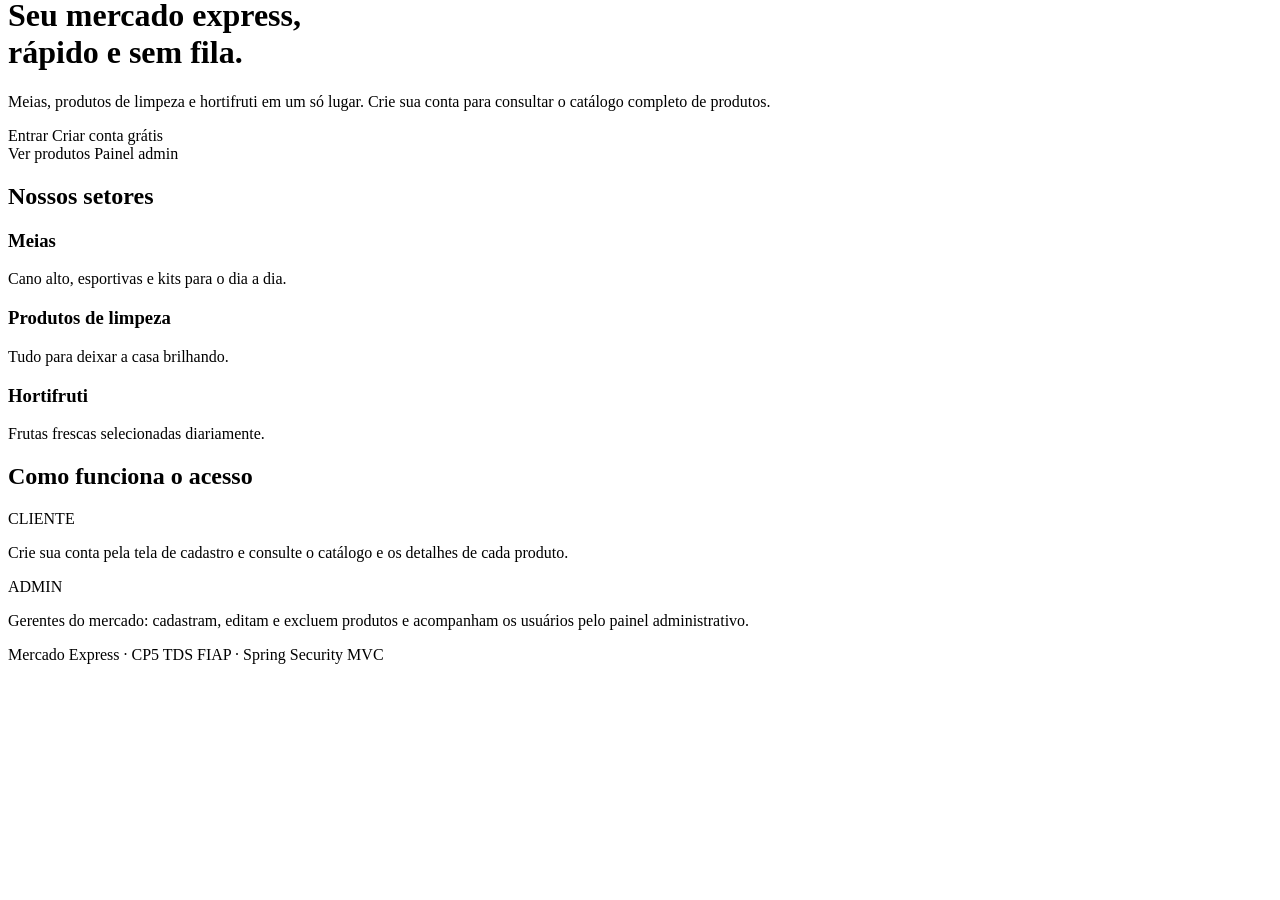
<file: src/main/resources/templates/index.html>
<!DOCTYPE html>
<html lang="pt-BR" xmlns:th="http://www.thymeleaf.org" xmlns:sec="http://www.thymeleaf.org/extras/spring-security">
<head th:replace="~{fragments/layout :: head('Início')}"></head>
<body>

<div th:replace="~{fragments/layout :: nav}"></div>

<header class="hero" style="margin-top: -1.5rem;">
    <div class="container">
        <div class="row align-items-center">
            <div class="col-lg-7">
                <h1 class="display-5 fw-bold">Seu mercado <span>express</span>,<br>rápido e sem fila.</h1>
                <p class="lead mt-3 mb-4">
                    Meias, produtos de limpeza e hortifruti em um só lugar.
                    Crie sua conta para consultar o catálogo completo de produtos.
                </p>
                <div sec:authorize="isAnonymous()" class="d-flex gap-2 flex-wrap">
                    <a th:href="@{/login}" class="btn btn-light btn-lg px-4"><i class="bi bi-box-arrow-in-right me-2"></i>Entrar</a>
                    <a th:href="@{/cadastro}" class="btn btn-mx-laranja btn-lg px-4"><i class="bi bi-person-plus me-2"></i>Criar conta grátis</a>
                </div>
                <div sec:authorize="isAuthenticated()" class="d-flex gap-2 flex-wrap">
                    <a th:href="@{/mercado}" class="btn btn-light btn-lg px-4"><i class="bi bi-grid-3x3-gap me-2"></i>Ver produtos</a>
                    <a sec:authorize="hasRole('ADMIN')" th:href="@{/admin}" class="btn btn-mx-laranja btn-lg px-4"><i class="bi bi-speedometer2 me-2"></i>Painel admin</a>
                </div>
            </div>
            <div class="col-lg-5 text-center d-none d-lg-block hero-icone"><i class="bi bi-cart4"></i></div>
        </div>
    </div>
</header>

<main class="container py-5">
    <h2 class="h4 text-center mb-4">Nossos setores</h2>
    <div class="row g-4">
        <div class="col-md-4">
            <div class="card setor-card shadow-sm h-100 text-center p-4">
                <div class="setor-icone"><i class="fa-solid fa-socks"></i></div>
                <h3 class="h5 mt-2">Meias</h3>
                <p class="text-muted mb-0">Cano alto, esportivas e kits para o dia a dia.</p>
            </div>
        </div>
        <div class="col-md-4">
            <div class="card setor-card shadow-sm h-100 text-center p-4">
                <div class="setor-icone"><i class="fa-solid fa-spray-can-sparkles"></i></div>
                <h3 class="h5 mt-2">Produtos de limpeza</h3>
                <p class="text-muted mb-0">Tudo para deixar a casa brilhando.</p>
            </div>
        </div>
        <div class="col-md-4">
            <div class="card setor-card shadow-sm h-100 text-center p-4">
                <div class="setor-icone"><i class="fa-solid fa-apple-whole"></i></div>
                <h3 class="h5 mt-2">Hortifruti</h3>
                <p class="text-muted mb-0">Frutas frescas selecionadas diariamente.</p>
            </div>
        </div>
    </div>

    <div class="card shadow-sm mt-5 p-4">
        <h2 class="h5"><i class="bi bi-shield-check text-success me-2"></i>Como funciona o acesso</h2>
        <div class="row mt-2">
            <div class="col-md-6">
                <span class="badge badge-role-cliente mb-2"><i class="bi bi-person me-1"></i>CLIENTE</span>
                <p class="mb-0 text-muted">Crie sua conta pela tela de cadastro e consulte o catálogo
                    e os detalhes de cada produto.</p>
            </div>
            <div class="col-md-6">
                <span class="badge badge-role-admin mb-2"><i class="bi bi-person-gear me-1"></i>ADMIN</span>
                <p class="mb-0 text-muted">Gerentes do mercado: cadastram, editam e excluem produtos
                    e acompanham os usuários pelo painel administrativo.</p>
            </div>
        </div>
    </div>
</main>

<footer class="text-center text-muted small pb-4">
    Mercado Express &middot; CP5 TDS FIAP &middot; Spring Security MVC
</footer>

<th:block th:replace="~{fragments/layout :: scripts}"></th:block>
</body>
</html>
</file>
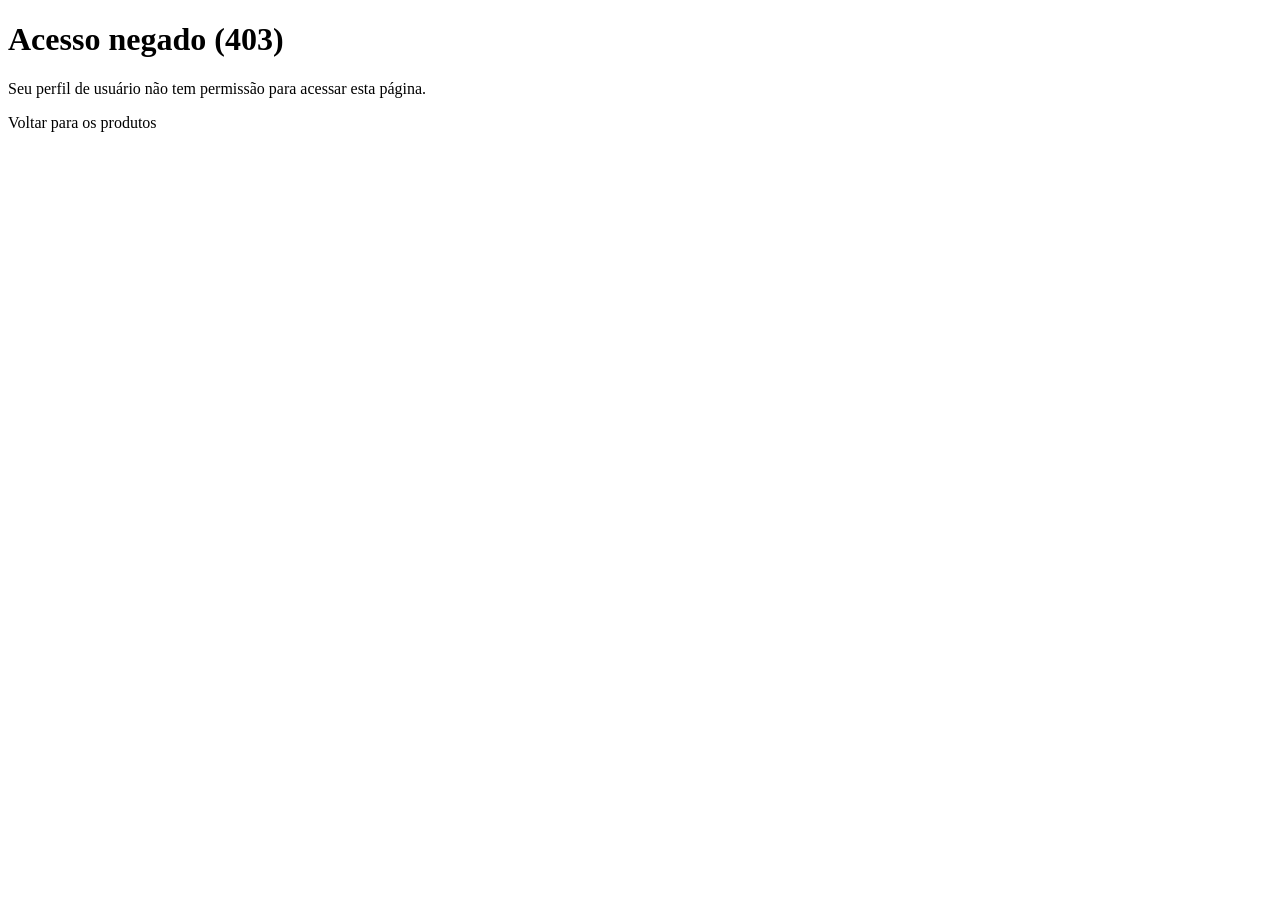
<file: src/main/resources/templates/acesso-negado.html>
<!DOCTYPE html>
<html lang="pt-BR" xmlns:th="http://www.thymeleaf.org">
<head th:replace="~{fragments/layout :: head('Acesso negado')}"></head>
<body>

<div th:replace="~{fragments/layout :: nav}"></div>

<div class="container text-center py-5">
    <div class="erro-icone"><i class="bi bi-shield-lock"></i></div>
    <h1 class="h3 fw-bold mt-3">Acesso negado (403)</h1>
    <p class="text-muted">Seu perfil de usuário não tem permissão para acessar esta página.</p>
    <a th:href="@{/mercado}" class="btn btn-mx mt-2"><i class="bi bi-arrow-left me-1"></i>Voltar para os produtos</a>
</div>

<th:block th:replace="~{fragments/layout :: scripts}"></th:block>
</body>
</html>
</file>
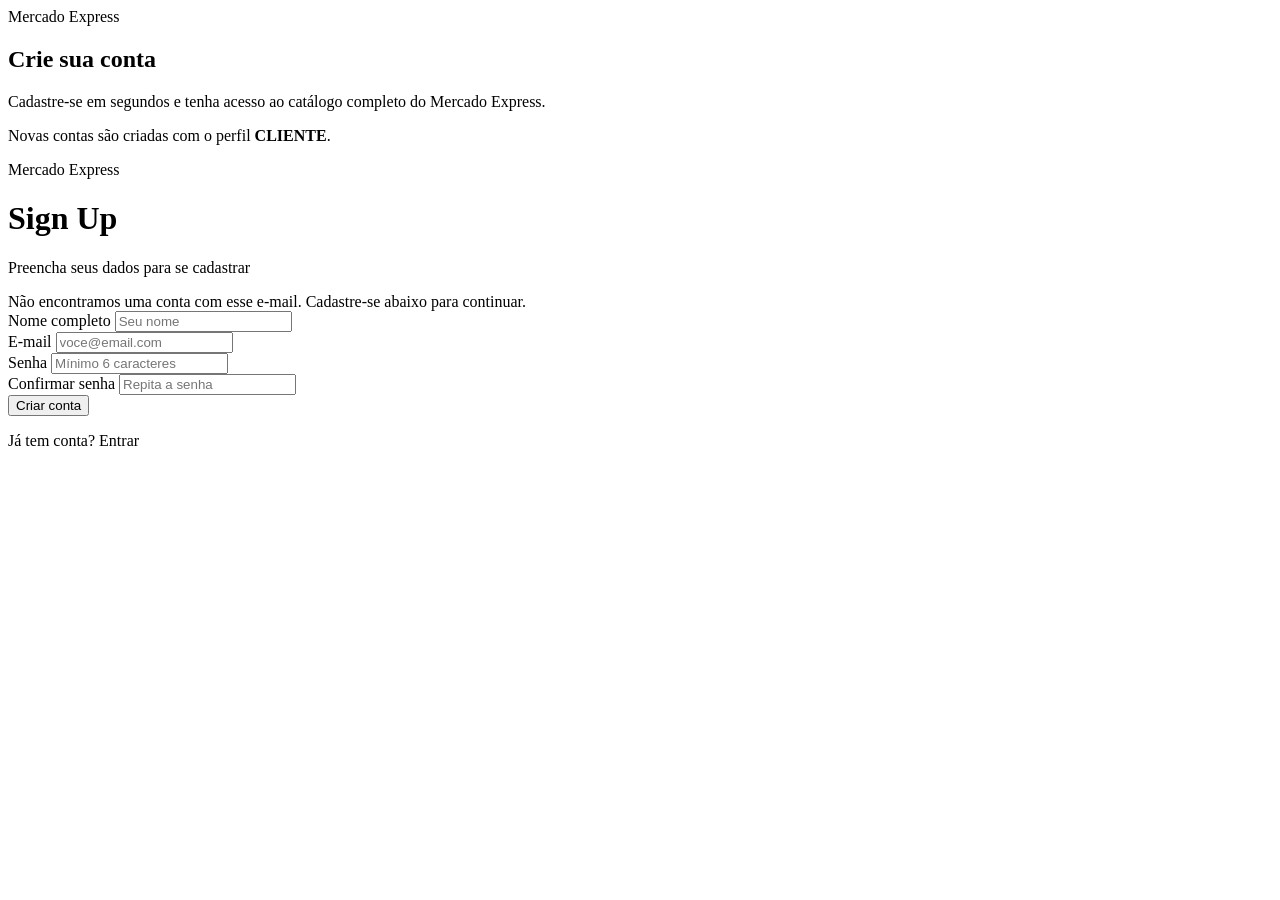
<file: src/main/resources/templates/cadastro.html>
<!DOCTYPE html>
<html lang="pt-BR" xmlns:th="http://www.thymeleaf.org">
<head th:replace="~{fragments/layout :: head('Criar conta')}"></head>
<body>

<div class="container-fluid">
    <div class="row auth-wrapper">

        <div class="col-lg-5 auth-lado d-none d-lg-flex flex-column justify-content-center p-5">
            <a th:href="@{/}" class="text-white text-decoration-none fs-4 fw-bold mb-5"><i class="bi bi-basket2-fill me-2"></i>Mercado Express</a>
            <h2 class="display-6 fw-bold">Crie sua <span>conta</span></h2>
            <p class="lead mt-3">Cadastre-se em segundos e tenha acesso ao catálogo completo do Mercado Express.</p>
            <p class="opacity-75 mt-3">Novas contas são criadas com o perfil <strong>CLIENTE</strong>.</p>
        </div>

        <div class="col-lg-7 d-flex align-items-center justify-content-center p-4">
            <div class="auth-form">
                <a th:href="@{/}" class="d-lg-none text-success text-decoration-none fw-bold fs-5"><i class="bi bi-basket2-fill me-1"></i>Mercado Express</a>
                <h1 class="h3 fw-bold mt-3 mb-1">Sign Up</h1>
                <p class="text-muted mb-4">Preencha seus dados para se cadastrar</p>

                <div class="alert alert-warning" th:if="${param.naoEncontrado}">
                    <i class="bi bi-person-exclamation me-1"></i>
                    Não encontramos uma conta com esse e-mail. Cadastre-se abaixo para continuar.
                </div>

                <form th:action="@{/cadastro}" th:object="${cadastroForm}" method="post" novalidate>
                    <div class="mb-3">
                        <label for="nome" class="form-label"><i class="bi bi-person me-1"></i>Nome completo</label>
                        <input type="text" id="nome" th:field="*{nome}" class="form-control"
                               th:classappend="${#fields.hasErrors('nome')} ? 'is-invalid'" placeholder="Seu nome">
                        <div class="invalid-feedback" th:errors="*{nome}"></div>
                    </div>
                    <div class="mb-3">
                        <label for="email" class="form-label"><i class="bi bi-envelope me-1"></i>E-mail</label>
                        <input type="email" id="email" th:field="*{email}" class="form-control"
                               th:classappend="${#fields.hasErrors('email')} ? 'is-invalid'" placeholder="voce@email.com">
                        <div class="invalid-feedback" th:errors="*{email}"></div>
                    </div>
                    <div class="mb-3">
                        <label for="senha" class="form-label"><i class="bi bi-lock me-1"></i>Senha</label>
                        <input type="password" id="senha" th:field="*{senha}" class="form-control"
                               th:classappend="${#fields.hasErrors('senha')} ? 'is-invalid'" placeholder="Mínimo 6 caracteres">
                        <div class="invalid-feedback" th:errors="*{senha}"></div>
                    </div>
                    <div class="mb-4">
                        <label for="confirmarSenha" class="form-label"><i class="bi bi-lock-fill me-1"></i>Confirmar senha</label>
                        <input type="password" id="confirmarSenha" th:field="*{confirmarSenha}" class="form-control"
                               th:classappend="${#fields.hasErrors('confirmarSenha')} ? 'is-invalid'" placeholder="Repita a senha">
                        <div class="invalid-feedback" th:errors="*{confirmarSenha}"></div>
                    </div>
                    <button type="submit" class="btn btn-mx-laranja w-100 py-2 fw-semibold"><i class="bi bi-person-plus me-2"></i>Criar conta</button>
                </form>

                <p class="text-center mt-4">
                    Já tem conta? <a th:href="@{/login}" class="fw-semibold text-success">Entrar</a>
                </p>
            </div>
        </div>

    </div>
</div>

</body>
</html>
</file>
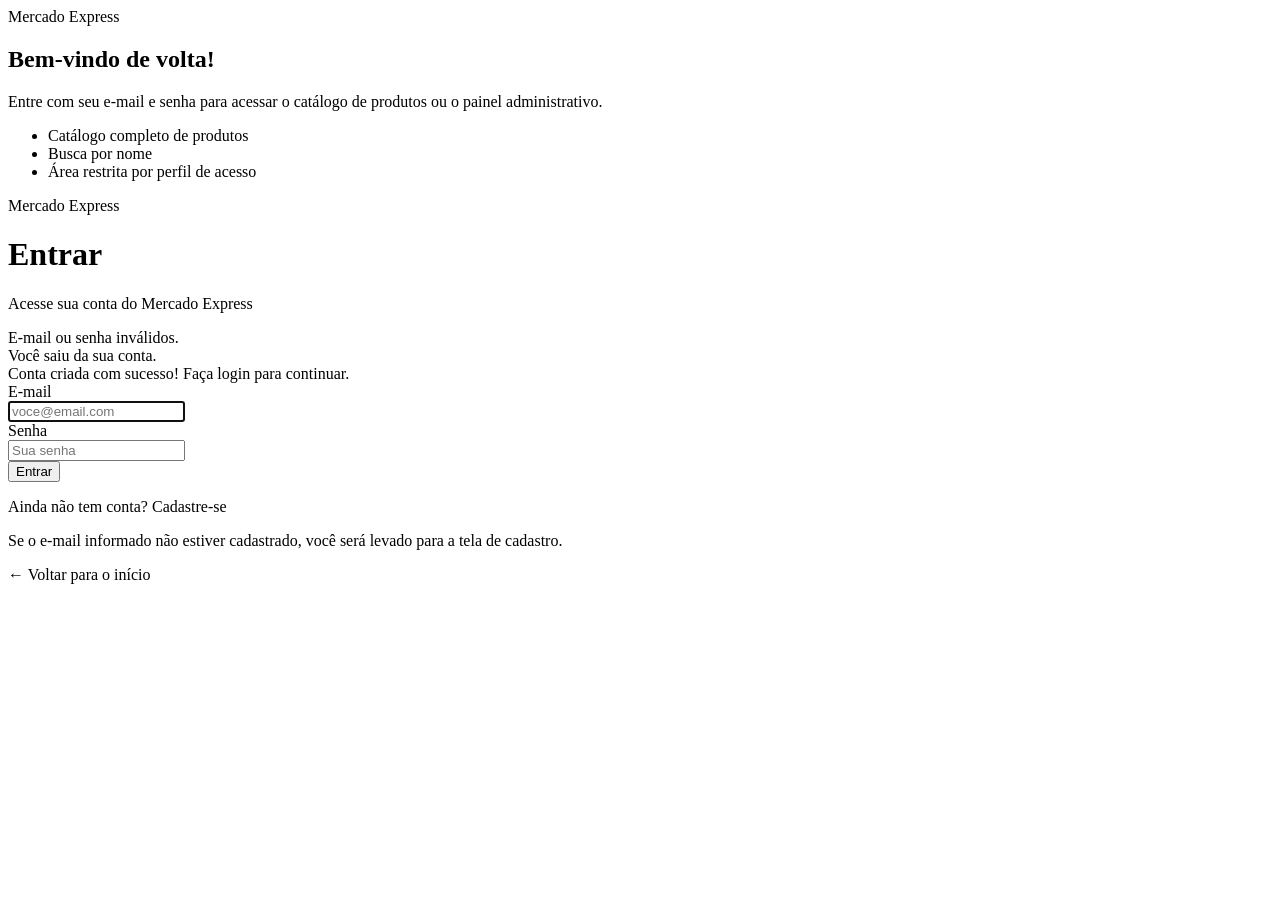
<file: src/main/resources/templates/login.html>
<!DOCTYPE html>
<html lang="pt-BR" xmlns:th="http://www.thymeleaf.org">
<head th:replace="~{fragments/layout :: head('Entrar')}"></head>
<body>

<div class="container-fluid">
    <div class="row auth-wrapper">

        <!-- Lado esquerdo: identidade visual -->
        <div class="col-lg-5 auth-lado d-none d-lg-flex flex-column justify-content-center p-5">
            <a th:href="@{/}" class="text-white text-decoration-none fs-4 fw-bold mb-5"><i class="bi bi-basket2-fill me-2"></i>Mercado Express</a>
            <h2 class="display-6 fw-bold">Bem-vindo de <span>volta!</span></h2>
            <p class="lead mt-3">Entre com seu e-mail e senha para acessar o catálogo de produtos
                ou o painel administrativo.</p>
            <ul class="list-unstyled mt-4 opacity-75">
                <li class="mb-2"><i class="bi bi-check-circle-fill me-2"></i>Catálogo completo de produtos</li>
                <li class="mb-2"><i class="bi bi-check-circle-fill me-2"></i>Busca por nome</li>
                <li class="mb-2"><i class="bi bi-check-circle-fill me-2"></i>Área restrita por perfil de acesso</li>
            </ul>
        </div>

        <!-- Lado direito: formulario -->
        <div class="col-lg-7 d-flex align-items-center justify-content-center p-4">
            <div class="auth-form">
                <a th:href="@{/}" class="d-lg-none text-success text-decoration-none fw-bold fs-5"><i class="bi bi-basket2-fill me-1"></i>Mercado Express</a>
                <h1 class="h3 fw-bold mt-3 mb-1">Entrar</h1>
                <p class="text-muted mb-4">Acesse sua conta do Mercado Express</p>

                <div class="alert alert-danger" th:if="${param.error}">
                    <i class="bi bi-exclamation-triangle-fill me-1"></i>
                    E-mail ou senha inválidos.
                </div>
                <div class="alert alert-info" th:if="${param.logout}">
                    <i class="bi bi-info-circle-fill me-1"></i>
                    Você saiu da sua conta.
                </div>
                <div class="alert alert-success" th:if="${param.cadastrado}">
                    <i class="bi bi-check-circle-fill me-1"></i>
                    Conta criada com sucesso! Faça login para continuar.
                </div>

                <form th:action="@{/login}" method="post" id="form-login">
                    <div class="mb-3">
                        <label for="email" class="form-label">E-mail</label>
                        <div class="input-group">
                            <span class="input-group-text"><i class="bi bi-envelope"></i></span>
                            <input type="email" id="email" name="email" class="form-control"
                                   placeholder="voce@email.com" th:value="${emailCadastrado}" required autofocus>
                        </div>
                    </div>
                    <div class="mb-4">
                        <label for="senha" class="form-label">Senha</label>
                        <div class="input-group">
                            <span class="input-group-text"><i class="bi bi-lock"></i></span>
                            <input type="password" id="senha" name="senha" class="form-control"
                                   placeholder="Sua senha" required>
                        </div>
                    </div>
                    <button type="submit" class="btn btn-mx w-100 py-2 fw-semibold"><i class="bi bi-box-arrow-in-right me-2"></i>Entrar</button>
                </form>

                <p class="text-center mt-4 mb-1">
                    Ainda não tem conta?
                    <a th:href="@{/cadastro}" class="fw-semibold text-success">Cadastre-se</a>
                </p>
                <p class="text-center small text-muted">
                    Se o e-mail informado não estiver cadastrado, você será levado para a tela de cadastro.
                </p>
                <p class="text-center mt-3">
                    <a th:href="@{/}" class="text-muted small">&larr; Voltar para o início</a>
                </p>
            </div>
        </div>

    </div>
</div>

</body>
</html>
</file>
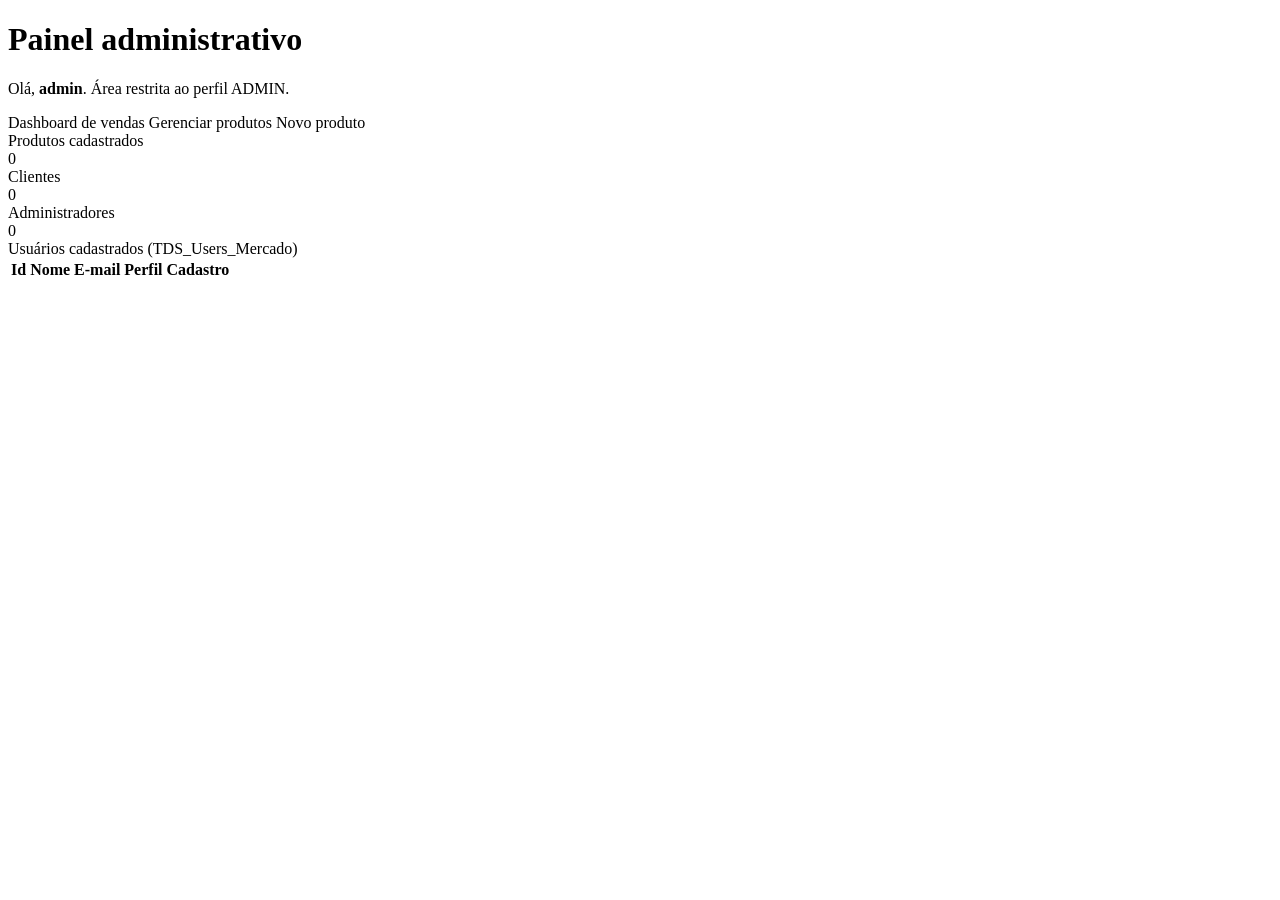
<file: src/main/resources/templates/admin/painel.html>
<!DOCTYPE html>
<html lang="pt-BR" xmlns:th="http://www.thymeleaf.org" xmlns:sec="http://www.thymeleaf.org/extras/spring-security">
<head th:replace="~{fragments/layout :: head('Painel administrativo')}"></head>
<body>

<div th:replace="~{fragments/layout :: nav}"></div>

<div class="container pb-5">

    <div class="d-flex justify-content-between align-items-center flex-wrap gap-2 mb-4">
        <div>
            <h1 class="h3 mb-0"><i class="bi bi-speedometer2 text-success me-2"></i>Painel administrativo</h1>
            <p class="text-muted mb-0">Olá, <strong sec:authentication="name">admin</strong>. Área restrita ao perfil ADMIN.</p>
        </div>
        <div class="d-flex gap-2">
            <a th:href="@{/admin/dashboard}" class="btn btn-outline-success"><i class="bi bi-bar-chart-line me-1"></i>Dashboard de vendas</a>
            <a th:href="@{/mercado}" class="btn btn-outline-success"><i class="bi bi-grid-3x3-gap me-1"></i>Gerenciar produtos</a>
            <a th:href="@{/mercado/novo}" class="btn btn-mx"><i class="bi bi-plus-lg me-1"></i>Novo produto</a>
        </div>
    </div>

    <div class="row g-3 mb-4">
        <div class="col-md-4">
            <div class="card stat-card shadow-sm p-3">
                <i class="bi bi-box-seam stat-icone"></i>
                <div class="text-muted small">Produtos cadastrados</div>
                <div class="numero" th:text="${totalProdutos}">0</div>
            </div>
        </div>
        <div class="col-md-4">
            <div class="card stat-card shadow-sm p-3">
                <i class="bi bi-people stat-icone"></i>
                <div class="text-muted small">Clientes</div>
                <div class="numero" th:text="${totalClientes}">0</div>
            </div>
        </div>
        <div class="col-md-4">
            <div class="card stat-card shadow-sm p-3">
                <i class="bi bi-person-gear stat-icone"></i>
                <div class="text-muted small">Administradores</div>
                <div class="numero" th:text="${totalAdmins}">0</div>
            </div>
        </div>
    </div>

    <div class="card shadow-sm">
        <div class="card-header bg-white fw-semibold"><i class="bi bi-person-lines-fill me-2"></i>Usuários cadastrados (TDS_Users_Mercado)</div>
        <div class="card-body p-0">
            <div class="table-responsive">
                <table class="table align-middle mb-0">
                    <thead class="table-light">
                    <tr>
                        <th>Id</th>
                        <th>Nome</th>
                        <th>E-mail</th>
                        <th>Perfil</th>
                        <th>Cadastro</th>
                    </tr>
                    </thead>
                    <tbody>
                    <tr th:each="u : ${usuarios}">
                        <td th:text="${u.id}"></td>
                        <td th:text="${u.nome}"></td>
                        <td th:text="${u.email}"></td>
                        <td>
                            <span class="badge"
                                  th:classappend="${u.role.name() == 'ADMIN'} ? 'badge-role-admin' : 'badge-role-cliente'"
                                  th:text="${u.role}"></span>
                        </td>
                        <td th:text="${#temporals.format(u.dataCadastro, 'dd/MM/yyyy HH:mm')}"></td>
                    </tr>
                    </tbody>
                </table>
            </div>
        </div>
    </div>

</div>

<th:block th:replace="~{fragments/layout :: scripts}"></th:block>
</body>
</html>
</file>
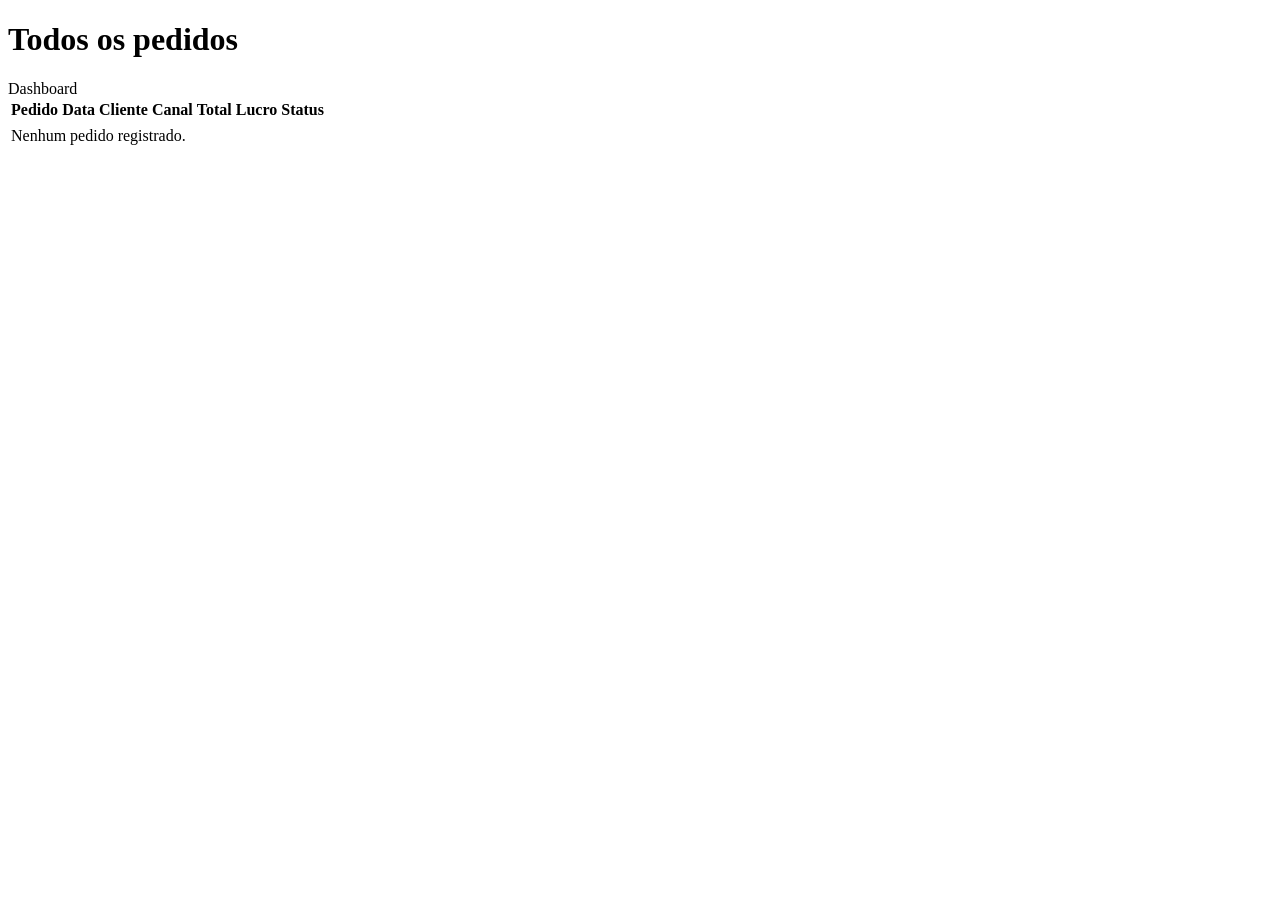
<file: src/main/resources/templates/admin/pedidos.html>
<!DOCTYPE html>
<html lang="pt-BR" xmlns:th="http://www.thymeleaf.org">
<head th:replace="~{fragments/layout :: head('Todos os pedidos')}"></head>
<body>

<div th:replace="~{fragments/layout :: nav}"></div>

<div class="container pb-5">

    <div class="d-flex justify-content-between align-items-center flex-wrap gap-2 mb-3">
        <h1 class="h3 mb-0"><i class="bi bi-list-check text-success me-2"></i>Todos os pedidos</h1>
        <a th:href="@{/admin/dashboard}" class="btn btn-outline-success"><i class="bi bi-bar-chart-line me-1"></i>Dashboard</a>
    </div>

    <div class="card shadow-sm">
        <div class="card-body p-0">
            <div class="table-responsive">
                <table class="table table-hover align-middle mb-0">
                    <thead class="table-success">
                    <tr>
                        <th>Pedido</th>
                        <th>Data</th>
                        <th>Cliente</th>
                        <th>Canal</th>
                        <th class="text-end">Total</th>
                        <th class="text-end">Lucro</th>
                        <th>Status</th>
                        <th></th>
                    </tr>
                    </thead>
                    <tbody>
                    <tr th:each="p : ${pedidos}">
                        <td class="font-monospace" th:text="${#strings.toUpperCase(#strings.substring(p.codigo, 0, 8))}"></td>
                        <td class="text-nowrap" th:text="${#temporals.format(p.dataCriacao, 'dd/MM/yyyy HH:mm')}"></td>
                        <td><div th:text="${p.clienteNome}"></div><div class="small text-muted" th:text="${p.clienteEmail}"></div></td>
                        <td><span class="badge text-bg-light border" th:text="${p.origem}"></span></td>
                        <td class="text-end text-nowrap" th:text="${'R$ ' + #numbers.formatDecimal(p.valorTotal, 1, 'POINT', 2, 'COMMA')}"></td>
                        <td class="text-end text-nowrap" th:text="${'R$ ' + #numbers.formatDecimal(p.lucro, 1, 'POINT', 2, 'COMMA')}"></td>
                        <td><span th:replace="~{fragments/layout :: statusPedido(${p.status})}"></span></td>
                        <td class="text-end"><a th:href="@{/pedidos/{c}(c=${p.codigo})}" class="btn btn-sm btn-outline-primary"><i class="bi bi-eye"></i></a></td>
                    </tr>
                    <tr th:if="${#lists.isEmpty(pedidos)}">
                        <td colspan="8" class="text-center text-muted py-4">Nenhum pedido registrado.</td>
                    </tr>
                    </tbody>
                </table>
            </div>
        </div>
    </div>

</div>

<th:block th:replace="~{fragments/layout :: scripts}"></th:block>
</body>
</html>
</file>
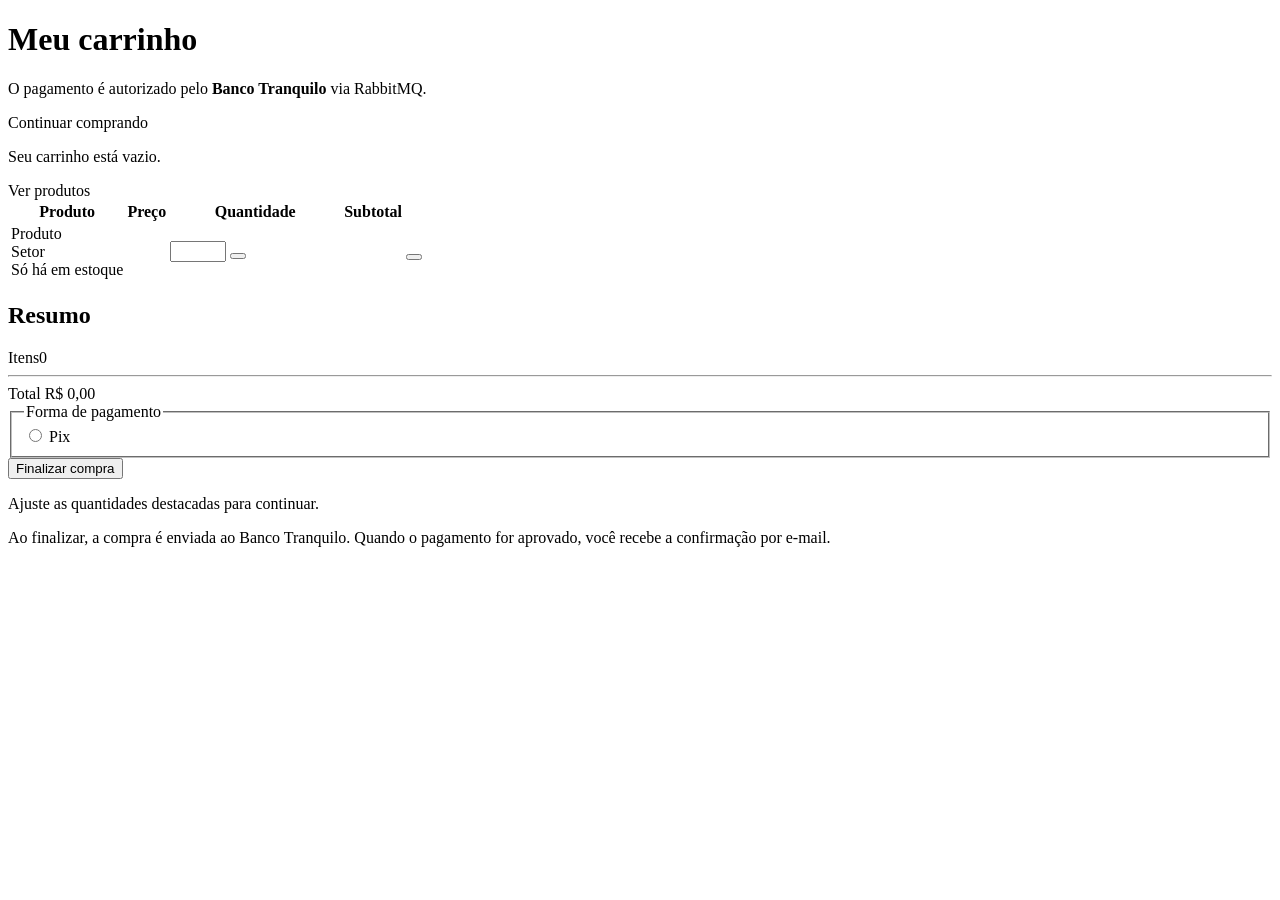
<file: src/main/resources/templates/carrinho/carrinho.html>
<!DOCTYPE html>
<html lang="pt-BR" xmlns:th="http://www.thymeleaf.org">
<head th:replace="~{fragments/layout :: head('Carrinho')}"></head>
<body>

<div th:replace="~{fragments/layout :: nav}"></div>

<div class="container pb-5">

    <div class="d-flex justify-content-between align-items-center flex-wrap gap-2 mb-3">
        <div>
            <h1 class="h3 mb-0"><i class="bi bi-cart3 text-success me-2"></i>Meu carrinho</h1>
            <p class="text-muted mb-0 small">O pagamento é autorizado pelo <strong>Banco Tranquilo</strong> via RabbitMQ.</p>
        </div>
        <a th:href="@{/mercado}" class="btn btn-outline-success"><i class="bi bi-arrow-left me-1"></i>Continuar comprando</a>
    </div>

    <div th:replace="~{fragments/layout :: alertas}"></div>

    <div class="card shadow-sm text-center py-5" th:if="${carrinho.vazio}">
        <i class="bi bi-cart-x fs-1 text-muted"></i>
        <p class="text-muted mt-2 mb-3">Seu carrinho está vazio.</p>
        <div><a th:href="@{/mercado}" class="btn btn-mx"><i class="bi bi-shop me-1"></i>Ver produtos</a></div>
    </div>

    <div class="row g-4" th:unless="${carrinho.vazio}">
        <div class="col-lg-8">
            <div class="card shadow-sm">
                <div class="card-body p-0">
                    <div class="table-responsive">
                        <table class="table align-middle mb-0">
                            <thead class="table-success">
                            <tr>
                                <th>Produto</th>
                                <th class="text-end">Preço</th>
                                <th style="width: 170px;">Quantidade</th>
                                <th class="text-end">Subtotal</th>
                                <th></th>
                            </tr>
                            </thead>
                            <tbody>
                            <tr th:each="linha : ${carrinho.linhas}" th:classappend="${linha.estoqueInsuficiente} ? 'table-warning'">
                                <td>
                                    <div class="fw-semibold" th:text="${linha.produto.nome}">Produto</div>
                                    <div class="small text-muted" th:text="${linha.produto.setor}">Setor</div>
                                    <div class="small text-danger" th:if="${linha.estoqueInsuficiente}">
                                        <i class="bi bi-exclamation-triangle-fill me-1"></i>Só há <span th:text="${linha.produto.estoque}"></span> em estoque
                                    </div>
                                </td>
                                <td class="text-end text-nowrap" th:text="${'R$ ' + #numbers.formatDecimal(linha.produto.preco, 1, 'POINT', 2, 'COMMA')}"></td>
                                <td>
                                    <form th:action="@{/carrinho/atualizar/{id}(id=${linha.produto.id})}" method="post" class="d-flex gap-1">
                                        <input type="number" name="quantidade" min="0" max="999" th:value="${linha.quantidade}" class="form-control form-control-sm" aria-label="Quantidade">
                                        <button type="submit" class="btn btn-sm btn-outline-secondary" title="Atualizar quantidade"><i class="bi bi-arrow-repeat"></i></button>
                                    </form>
                                </td>
                                <td class="text-end text-nowrap fw-semibold" th:text="${'R$ ' + #numbers.formatDecimal(linha.subtotal, 1, 'POINT', 2, 'COMMA')}"></td>
                                <td class="text-end">
                                    <form th:action="@{/carrinho/remover/{id}(id=${linha.produto.id})}" method="post">
                                        <button type="submit" class="btn btn-sm btn-outline-danger" title="Remover"><i class="bi bi-trash"></i></button>
                                    </form>
                                </td>
                            </tr>
                            </tbody>
                        </table>
                    </div>
                </div>
            </div>
        </div>

        <div class="col-lg-4">
            <div class="card shadow-sm">
                <div class="card-body">
                    <h2 class="h5 mb-3"><i class="bi bi-receipt me-2 text-success"></i>Resumo</h2>
                    <div class="d-flex justify-content-between text-muted">
                        <span>Itens</span><span th:text="${carrinho.quantidadeItens}">0</span>
                    </div>
                    <hr>
                    <div class="d-flex justify-content-between align-items-baseline mb-3">
                        <span class="fw-semibold">Total</span>
                        <span class="fs-4 fw-bold text-success" th:text="${'R$ ' + #numbers.formatDecimal(carrinho.total, 1, 'POINT', 2, 'COMMA')}">R$ 0,00</span>
                    </div>

                    <form th:action="@{/carrinho/finalizar}" method="post">
                        <fieldset>
                            <legend class="form-label fs-6 fw-semibold">Forma de pagamento</legend>
                            <div class="form-check mb-1" th:each="forma, st : ${formasPagamento}">
                                <input class="form-check-input" type="radio" name="formaPagamento"
                                       th:id="${'forma-' + forma}" th:value="${forma}" th:checked="${st.first}">
                                <label class="form-check-label" th:for="${'forma-' + forma}" th:text="${forma.descricao}">Pix</label>
                            </div>
                        </fieldset>
                        <button type="submit" class="btn btn-mx w-100 py-2 mt-3 fw-semibold" th:disabled="${carrinho.temProblemaDeEstoque}">
                            <i class="bi bi-bank me-2"></i>Finalizar compra
                        </button>
                        <p class="small text-danger mt-2 mb-0" th:if="${carrinho.temProblemaDeEstoque}">Ajuste as quantidades destacadas para continuar.</p>
                    </form>
                    <p class="small text-muted mt-3 mb-0">
                        <i class="bi bi-info-circle me-1"></i>Ao finalizar, a compra é enviada ao Banco Tranquilo.
                        Quando o pagamento for aprovado, você recebe a confirmação por e-mail.
                    </p>
                </div>
            </div>
        </div>
    </div>

</div>

<th:block th:replace="~{fragments/layout :: scripts}"></th:block>
</body>
</html>
</file>
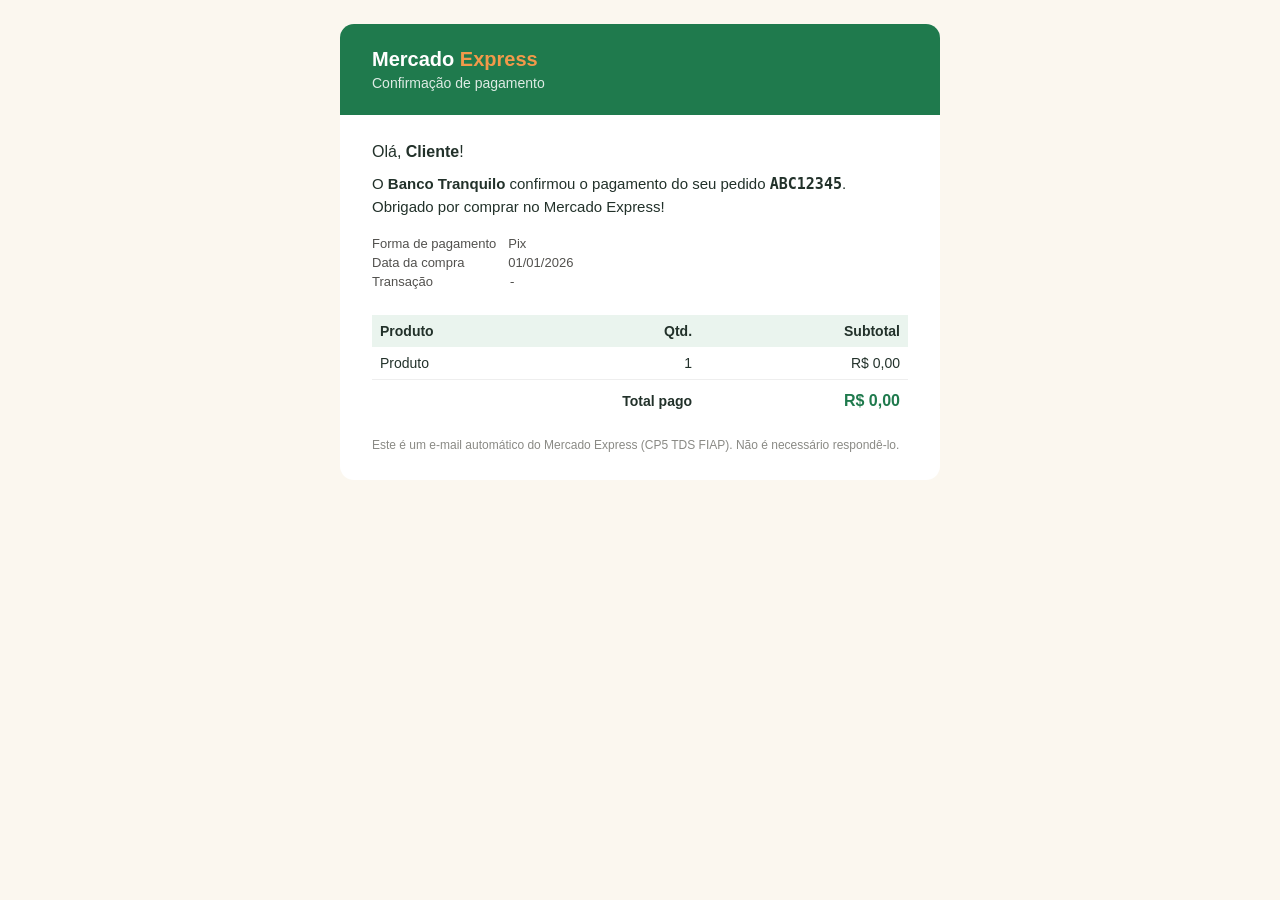
<file: src/main/resources/templates/email/confirmacao-pagamento.html>
<!DOCTYPE html>
<html lang="pt-BR" xmlns:th="http://www.thymeleaf.org">
<head>
    <meta charset="UTF-8">
    <title>Pagamento confirmado</title>
</head>
<!-- E-mail em HTML com estilos inline (clientes de e-mail ignoram CSS externo) -->
<body style="margin:0;padding:0;background:#fbf7ef;font-family:Segoe UI,Arial,sans-serif;color:#22312a;">
<table role="presentation" width="100%" cellpadding="0" cellspacing="0" style="background:#fbf7ef;padding:24px 0;">
    <tr>
        <td align="center">
            <table role="presentation" width="600" cellpadding="0" cellspacing="0" style="max-width:600px;width:100%;background:#ffffff;border-radius:14px;overflow:hidden;">
                <tr>
                    <td style="background:#1f7a4d;color:#ffffff;padding:24px 32px;">
                        <div style="font-size:20px;font-weight:bold;">Mercado <span style="color:#f2994a;">Express</span></div>
                        <div style="font-size:14px;opacity:.85;margin-top:4px;">Confirmação de pagamento</div>
                    </td>
                </tr>
                <tr>
                    <td style="padding:28px 32px 8px;">
                        <p style="font-size:16px;margin:0 0 12px;">Olá, <strong th:text="${pedido.clienteNome}">Cliente</strong>!</p>
                        <p style="font-size:15px;margin:0 0 16px;line-height:1.5;">
                            O <strong>Banco Tranquilo</strong> confirmou o pagamento do seu pedido
                            <strong style="font-family:Consolas,monospace;" th:text="${codigoCurto}">ABC12345</strong>.
                            Obrigado por comprar no Mercado Express!
                        </p>
                        <table role="presentation" cellpadding="0" cellspacing="0" style="font-size:13px;color:#52514e;margin-bottom:16px;">
                            <tr><td style="padding:2px 12px 2px 0;">Forma de pagamento</td><td th:text="${pedido.formaPagamento.descricao}">Pix</td></tr>
                            <tr><td style="padding:2px 12px 2px 0;">Data da compra</td><td th:text="${#temporals.format(pedido.dataCriacao, 'dd/MM/yyyy HH:mm')}">01/01/2026</td></tr>
                            <tr><td style="padding:2px 12px 2px 0;">Transação</td><td style="font-family:Consolas,monospace;" th:text="${pedido.transacaoId}">-</td></tr>
                        </table>
                    </td>
                </tr>
                <tr>
                    <td style="padding:0 32px;">
                        <table role="presentation" width="100%" cellpadding="0" cellspacing="0" style="font-size:14px;border-collapse:collapse;">
                            <tr style="background:#eaf4ee;">
                                <th align="left" style="padding:8px;">Produto</th>
                                <th align="right" style="padding:8px;">Qtd.</th>
                                <th align="right" style="padding:8px;">Subtotal</th>
                            </tr>
                            <tr th:each="i : ${pedido.itens}" style="border-bottom:1px solid #eeeeee;">
                                <td style="padding:8px;" th:text="${i.produtoNome}">Produto</td>
                                <td align="right" style="padding:8px;" th:text="${i.quantidade}">1</td>
                                <td align="right" style="padding:8px;white-space:nowrap;" th:text="${'R$ ' + #numbers.formatDecimal(i.subtotal, 1, 'POINT', 2, 'COMMA')}">R$ 0,00</td>
                            </tr>
                            <tr>
                                <td colspan="2" align="right" style="padding:12px 8px;font-weight:bold;">Total pago</td>
                                <td align="right" style="padding:12px 8px;font-weight:bold;color:#1f7a4d;font-size:16px;white-space:nowrap;"
                                    th:text="${'R$ ' + #numbers.formatDecimal(pedido.valorTotal, 1, 'POINT', 2, 'COMMA')}">R$ 0,00</td>
                            </tr>
                        </table>
                    </td>
                </tr>
                <tr>
                    <td style="padding:16px 32px 28px;font-size:12px;color:#8a8a85;">
                        Este é um e-mail automático do Mercado Express (CP5 TDS FIAP). Não é necessário respondê-lo.
                    </td>
                </tr>
            </table>
        </td>
    </tr>
</table>
</body>
</html>
</file>
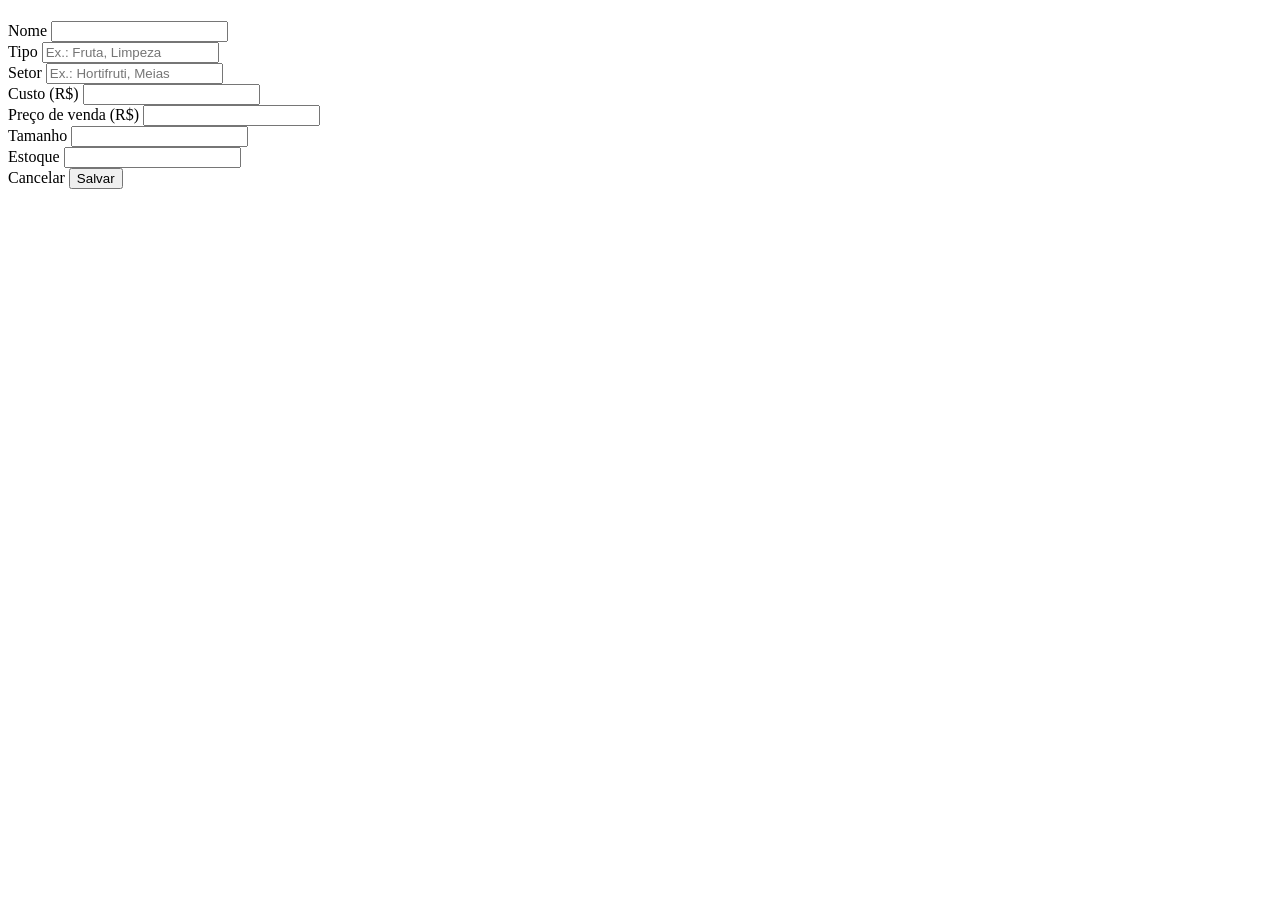
<file: src/main/resources/templates/mercado/form.html>
<!DOCTYPE html>
<html lang="pt-BR" xmlns:th="http://www.thymeleaf.org">
<head th:replace="~{fragments/layout :: head(${modoEdicao} ? 'Editar produto' : 'Novo produto')}"></head>
<body>

<div th:replace="~{fragments/layout :: nav}"></div>

<div class="container pb-5">
    <div class="card shadow-sm" style="max-width: 560px;">
        <div class="card-body">
            <h1 class="h4 mb-3"><i class="bi text-success me-2" th:classappend="${modoEdicao} ? 'bi-pencil-square' : 'bi-plus-circle'"></i><span th:text="${modoEdicao} ? 'Editar produto' : 'Novo produto'"></span></h1>

            <form th:action="${modoEdicao} ? @{/mercado/{id}(id=${mercado.id})} : @{/mercado}"
                  th:object="${mercado}" method="post" novalidate>

                <div class="mb-3">
                    <label for="nome" class="form-label">Nome</label>
                    <input type="text" class="form-control" th:field="*{nome}"
                           th:classappend="${#fields.hasErrors('nome')} ? 'is-invalid'">
                    <div class="invalid-feedback" th:errors="*{nome}"></div>
                </div>

                <div class="row">
                    <div class="col-md-6 mb-3">
                        <label for="tipo" class="form-label">Tipo</label>
                        <input type="text" class="form-control" th:field="*{tipo}" placeholder="Ex.: Fruta, Limpeza"
                               th:classappend="${#fields.hasErrors('tipo')} ? 'is-invalid'">
                        <div class="invalid-feedback" th:errors="*{tipo}"></div>
                    </div>
                    <div class="col-md-6 mb-3">
                        <label for="setor" class="form-label">Setor</label>
                        <input type="text" class="form-control" th:field="*{setor}" placeholder="Ex.: Hortifruti, Meias"
                               th:classappend="${#fields.hasErrors('setor')} ? 'is-invalid'">
                        <div class="invalid-feedback" th:errors="*{setor}"></div>
                    </div>
                </div>

                <div class="row">
                    <div class="col-md-6 mb-3">
                        <label for="custo" class="form-label">Custo (R$)</label>
                        <input type="number" step="0.01" class="form-control" th:field="*{custo}"
                               th:classappend="${#fields.hasErrors('custo')} ? 'is-invalid'">
                        <div class="invalid-feedback" th:errors="*{custo}"></div>
                    </div>
                    <div class="col-md-6 mb-3">
                        <label for="preco" class="form-label">Preço de venda (R$)</label>
                        <input type="number" step="0.01" class="form-control" th:field="*{preco}"
                               th:classappend="${#fields.hasErrors('preco')} ? 'is-invalid'">
                        <div class="invalid-feedback" th:errors="*{preco}"></div>
                    </div>
                </div>

                <div class="row">
                    <div class="col-md-6 mb-3">
                        <label for="tamanho" class="form-label">Tamanho</label>
                        <input type="number" step="0.01" class="form-control" th:field="*{tamanho}"
                               th:classappend="${#fields.hasErrors('tamanho')} ? 'is-invalid'">
                        <div class="invalid-feedback" th:errors="*{tamanho}"></div>
                    </div>
                    <div class="col-md-6 mb-3">
                        <label for="estoque" class="form-label">Estoque</label>
                        <input type="number" step="1" class="form-control" th:field="*{estoque}"
                               th:classappend="${#fields.hasErrors('estoque')} ? 'is-invalid'">
                        <div class="invalid-feedback" th:errors="*{estoque}"></div>
                    </div>
                </div>

                <div class="d-flex justify-content-between">
                    <a th:href="@{/mercado}" class="btn btn-secondary"><i class="bi bi-x-lg me-1"></i>Cancelar</a>
                    <button type="submit" class="btn btn-mx"><i class="bi bi-check-lg me-1"></i>Salvar</button>
                </div>
            </form>
        </div>
    </div>
</div>

<th:block th:replace="~{fragments/layout :: scripts}"></th:block>
</body>
</html>
</file>
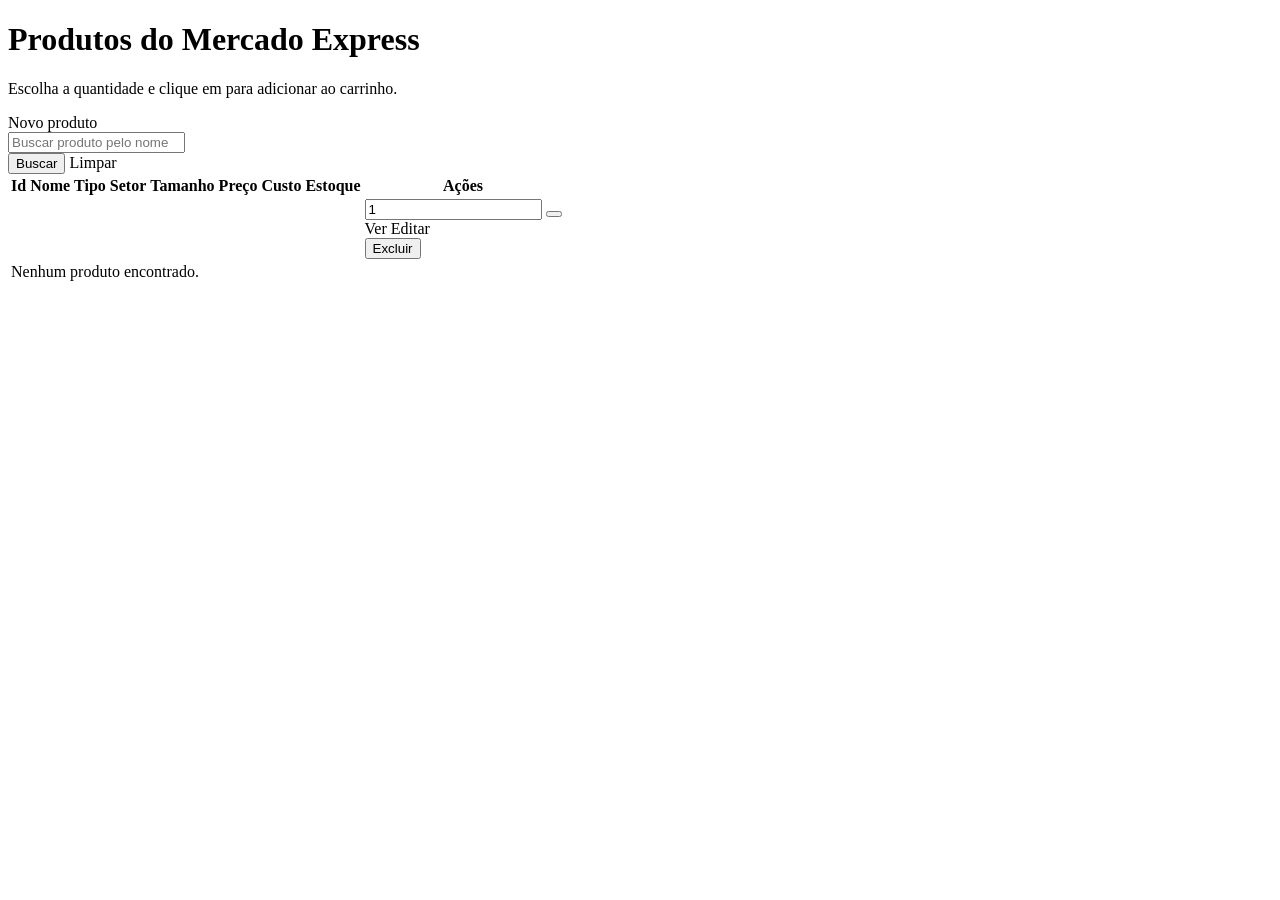
<file: src/main/resources/templates/mercado/list.html>
<!DOCTYPE html>
<html lang="pt-BR" xmlns:th="http://www.thymeleaf.org" xmlns:sec="http://www.thymeleaf.org/extras/spring-security">
<head th:replace="~{fragments/layout :: head('Produtos')}"></head>
<body>

<div th:replace="~{fragments/layout :: nav}"></div>

<div class="container pb-5">

    <div class="d-flex justify-content-between align-items-center flex-wrap gap-2 mb-3">
        <div>
            <h1 class="h3 mb-0"><i class="bi bi-shop text-success me-2"></i>Produtos do Mercado Express</h1>
            <p class="text-muted mb-0 small">Escolha a quantidade e clique em <i class="bi bi-cart-plus"></i> para adicionar ao carrinho.</p>
        </div>
        <a sec:authorize="hasRole('ADMIN')" th:href="@{/mercado/novo}" class="btn btn-mx"><i class="bi bi-plus-lg me-1"></i>Novo produto</a>
    </div>

    <div class="alert alert-success" th:if="${sucesso}"><i class="bi bi-check-circle-fill me-1"></i><span th:text="${sucesso}"></span></div>
    <div class="alert alert-danger" th:if="${erro}"><i class="bi bi-exclamation-triangle-fill me-1"></i><span th:text="${erro}"></span></div>

    <form th:action="@{/mercado}" method="get" class="row g-2 mb-3">
        <div class="col-sm-8 col-md-6">
            <div class="input-group">
                <span class="input-group-text"><i class="bi bi-search"></i></span>
                <input type="search" name="busca" th:value="${busca}" class="form-control" placeholder="Buscar produto pelo nome">
            </div>
        </div>
        <div class="col-auto">
            <button type="submit" class="btn btn-outline-success"><i class="bi bi-search me-1"></i>Buscar</button>
            <a th:if="${busca}" th:href="@{/mercado}" class="btn btn-link text-muted">Limpar</a>
        </div>
    </form>

    <div class="card shadow-sm">
        <div class="card-body p-0">
            <div class="table-responsive">
                <table class="table table-hover align-middle mb-0">
                    <thead class="table-success">
                    <tr>
                        <th>Id</th>
                        <th>Nome</th>
                        <th>Tipo</th>
                        <th>Setor</th>
                        <th>Tamanho</th>
                        <th>Preço</th>
                        <th sec:authorize="hasRole('ADMIN')">Custo</th>
                        <th>Estoque</th>
                        <th class="text-end">Ações</th>
                    </tr>
                    </thead>
                    <tbody>
                    <tr th:each="mercado : ${mercados}">
                        <td th:text="${mercado.id}"></td>
                        <td th:text="${mercado.nome}"></td>
                        <td th:text="${mercado.tipo}"></td>
                        <td th:text="${mercado.setor}"></td>
                        <td th:text="${#numbers.formatDecimal(mercado.tamanho, 1, 'POINT', 2, 'COMMA')}"></td>
                        <td class="text-nowrap" th:text="${'R$ ' + #numbers.formatDecimal(mercado.preco, 1, 'POINT', 2, 'COMMA')}"></td>
                        <td sec:authorize="hasRole('ADMIN')" class="text-nowrap text-muted" th:text="${mercado.custo != null} ? ${'R$ ' + #numbers.formatDecimal(mercado.custo, 1, 'POINT', 2, 'COMMA')} : '-'"></td>
                        <td th:text="${mercado.estoque}"></td>
                        <td class="text-end text-nowrap">
                            <form th:action="@{/carrinho/adicionar}" method="post" class="d-inline-flex gap-1 align-items-center me-1">
                                <input type="hidden" name="produtoId" th:value="${mercado.id}">
                                <input type="number" name="quantidade" value="1" min="1" th:max="${mercado.estoque}" class="form-control form-control-sm qtd-input" aria-label="Quantidade" th:disabled="${mercado.estoque < 1}">
                                <button type="submit" class="btn btn-sm btn-mx" title="Adicionar ao carrinho" th:disabled="${mercado.estoque < 1}"><i class="bi bi-cart-plus"></i></button>
                            </form>
                            <a th:href="@{/mercado/{id}(id=${mercado.id})}" class="btn btn-sm btn-outline-primary" title="Ver"><i class="bi bi-eye"></i> Ver</a>
                            <a sec:authorize="hasRole('ADMIN')" th:href="@{/mercado/{id}/editar(id=${mercado.id})}" class="btn btn-sm btn-outline-warning" title="Editar"><i class="bi bi-pencil-square"></i> Editar</a>
                            <form sec:authorize="hasRole('ADMIN')" th:action="@{/mercado/{id}/excluir(id=${mercado.id})}" method="post" class="d-inline"
                                  onsubmit="return confirm('Confirma a exclusão deste produto?');">
                                <button type="submit" class="btn btn-sm btn-outline-danger" title="Excluir"><i class="bi bi-trash"></i> Excluir</button>
                            </form>
                        </td>
                    </tr>
                    <tr th:if="${#lists.isEmpty(mercados)}">
                        <td colspan="9" class="text-center text-muted py-4"><i class="bi bi-inbox fs-3 d-block mb-1"></i>Nenhum produto encontrado.</td>
                    </tr>
                    </tbody>
                </table>
            </div>
        </div>
    </div>

</div>

<th:block th:replace="~{fragments/layout :: scripts}"></th:block>
</body>
</html>
</file>
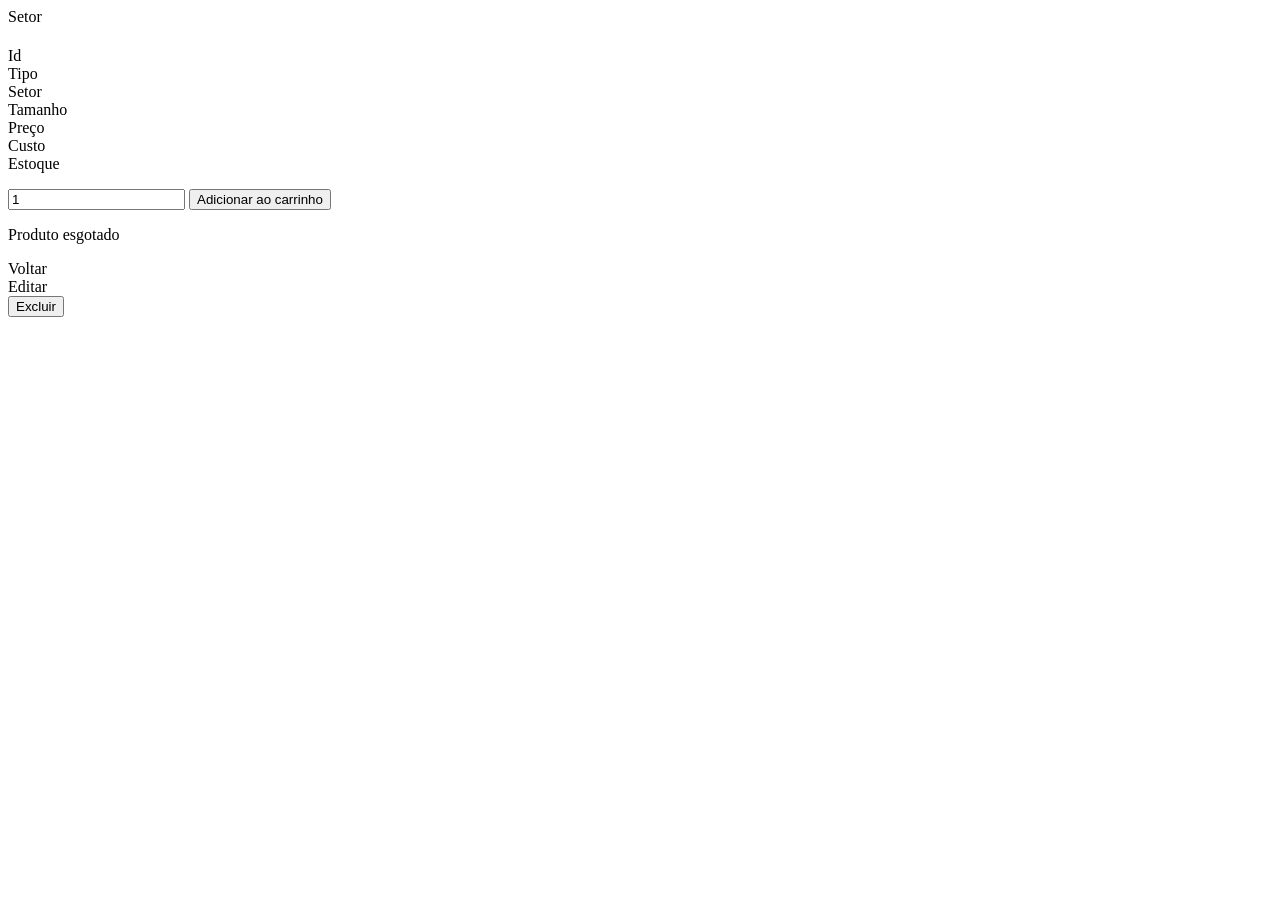
<file: src/main/resources/templates/mercado/view.html>
<!DOCTYPE html>
<html lang="pt-BR" xmlns:th="http://www.thymeleaf.org" xmlns:sec="http://www.thymeleaf.org/extras/spring-security">
<head th:replace="~{fragments/layout :: head(${mercado.nome})}"></head>
<body>

<div th:replace="~{fragments/layout :: nav}"></div>

<div class="container pb-5">
    <div th:replace="~{fragments/layout :: alertas}"></div>
    <div class="card shadow-sm" style="max-width: 560px;">
        <div class="card-body">
            <span class="badge badge-role-cliente mb-2"><i class="bi bi-tag me-1"></i><span th:text="${mercado.setor}">Setor</span></span>
            <h1 class="h4 mb-3"><i class="bi bi-box-seam text-success me-2"></i><span th:text="${mercado.nome}"></span></h1>
            <dl class="row mb-0">
                <dt class="col-sm-4">Id</dt>
                <dd class="col-sm-8" th:text="${mercado.id}"></dd>

                <dt class="col-sm-4">Tipo</dt>
                <dd class="col-sm-8" th:text="${mercado.tipo}"></dd>

                <dt class="col-sm-4">Setor</dt>
                <dd class="col-sm-8" th:text="${mercado.setor}"></dd>

                <dt class="col-sm-4">Tamanho</dt>
                <dd class="col-sm-8" th:text="${#numbers.formatDecimal(mercado.tamanho, 1, 'POINT', 2, 'COMMA')}"></dd>

                <dt class="col-sm-4">Preço</dt>
                <dd class="col-sm-8" th:text="${'R$ ' + #numbers.formatDecimal(mercado.preco, 1, 'POINT', 2, 'COMMA')}"></dd>

                <th:block sec:authorize="hasRole('ADMIN')">
                    <dt class="col-sm-4">Custo</dt>
                    <dd class="col-sm-8" th:text="${mercado.custo != null} ? ${'R$ ' + #numbers.formatDecimal(mercado.custo, 1, 'POINT', 2, 'COMMA')} : '-'"></dd>
                </th:block>

                <dt class="col-sm-4">Estoque</dt>
                <dd class="col-sm-8" th:text="${mercado.estoque} + ' unidade(s)'"></dd>
            </dl>

            <form th:action="@{/carrinho/adicionar}" method="post" class="d-flex gap-2 mt-3" th:if="${mercado.estoque > 0}">
                <input type="hidden" name="produtoId" th:value="${mercado.id}">
                <input type="hidden" name="voltarPara" th:value="'/mercado/' + ${mercado.id}">
                <input type="number" name="quantidade" value="1" min="1" th:max="${mercado.estoque}" class="form-control qtd-input-lg" aria-label="Quantidade">
                <button type="submit" class="btn btn-mx"><i class="bi bi-cart-plus me-1"></i>Adicionar ao carrinho</button>
            </form>
            <p class="text-danger mt-3 mb-0" th:if="${mercado.estoque < 1}"><i class="bi bi-x-circle me-1"></i>Produto esgotado</p>
        </div>
        <div class="card-footer bg-white d-flex justify-content-between">
            <a th:href="@{/mercado}" class="btn btn-secondary"><i class="bi bi-arrow-left me-1"></i>Voltar</a>
            <div sec:authorize="hasRole('ADMIN')">
                <a th:href="@{/mercado/{id}/editar(id=${mercado.id})}" class="btn btn-warning"><i class="bi bi-pencil-square me-1"></i>Editar</a>
                <form th:action="@{/mercado/{id}/excluir(id=${mercado.id})}" method="post" class="d-inline"
                      onsubmit="return confirm('Confirma a exclusão deste produto?');">
                    <button type="submit" class="btn btn-danger"><i class="bi bi-trash me-1"></i>Excluir</button>
                </form>
            </div>
        </div>
    </div>
</div>

<th:block th:replace="~{fragments/layout :: scripts}"></th:block>
</body>
</html>
</file>
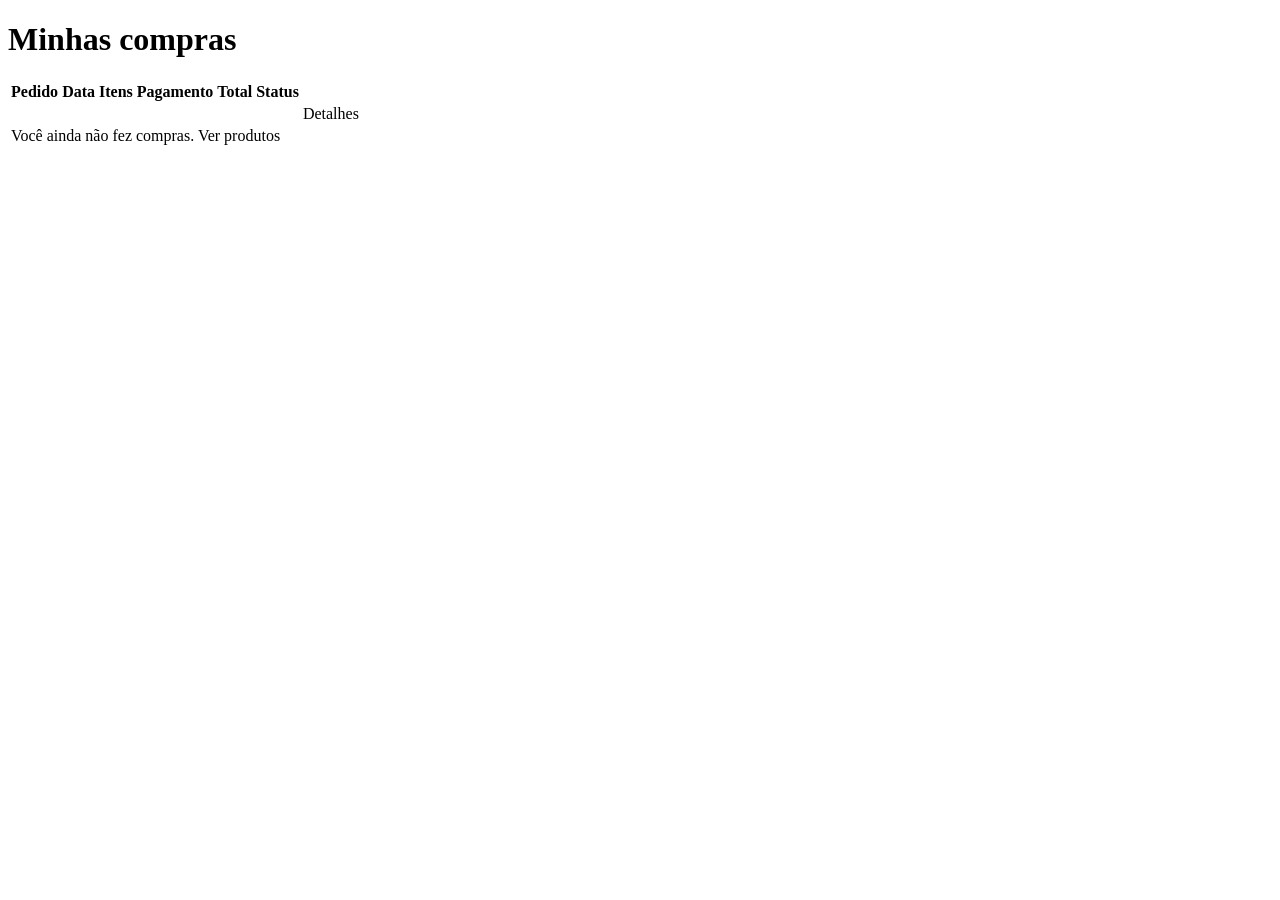
<file: src/main/resources/templates/pedido/list.html>
<!DOCTYPE html>
<html lang="pt-BR" xmlns:th="http://www.thymeleaf.org">
<head th:replace="~{fragments/layout :: head('Minhas compras')}"></head>
<body>

<div th:replace="~{fragments/layout :: nav}"></div>

<div class="container pb-5">

    <h1 class="h3 mb-3"><i class="bi bi-receipt text-success me-2"></i>Minhas compras</h1>

    <div th:replace="~{fragments/layout :: alertas}"></div>

    <div class="card shadow-sm">
        <div class="card-body p-0">
            <div class="table-responsive">
                <table class="table table-hover align-middle mb-0">
                    <thead class="table-success">
                    <tr>
                        <th>Pedido</th>
                        <th>Data</th>
                        <th>Itens</th>
                        <th>Pagamento</th>
                        <th class="text-end">Total</th>
                        <th>Status</th>
                        <th></th>
                    </tr>
                    </thead>
                    <tbody>
                    <tr th:each="p : ${pedidos}">
                        <td class="font-monospace" th:text="${#strings.toUpperCase(#strings.substring(p.codigo, 0, 8))}"></td>
                        <td class="text-nowrap" th:text="${#temporals.format(p.dataCriacao, 'dd/MM/yyyy HH:mm')}"></td>
                        <td th:text="${p.quantidadeItens}"></td>
                        <td th:text="${p.formaPagamento.descricao}"></td>
                        <td class="text-end text-nowrap" th:text="${'R$ ' + #numbers.formatDecimal(p.valorTotal, 1, 'POINT', 2, 'COMMA')}"></td>
                        <td><span th:replace="~{fragments/layout :: statusPedido(${p.status})}"></span></td>
                        <td class="text-end"><a th:href="@{/pedidos/{c}(c=${p.codigo})}" class="btn btn-sm btn-outline-primary"><i class="bi bi-eye"></i> Detalhes</a></td>
                    </tr>
                    <tr th:if="${#lists.isEmpty(pedidos)}">
                        <td colspan="7" class="text-center text-muted py-4">
                            <i class="bi bi-bag fs-3 d-block mb-1"></i>Você ainda não fez compras.
                            <a th:href="@{/mercado}">Ver produtos</a>
                        </td>
                    </tr>
                    </tbody>
                </table>
            </div>
        </div>
    </div>

</div>

<th:block th:replace="~{fragments/layout :: scripts}"></th:block>
</body>
</html>
</file>
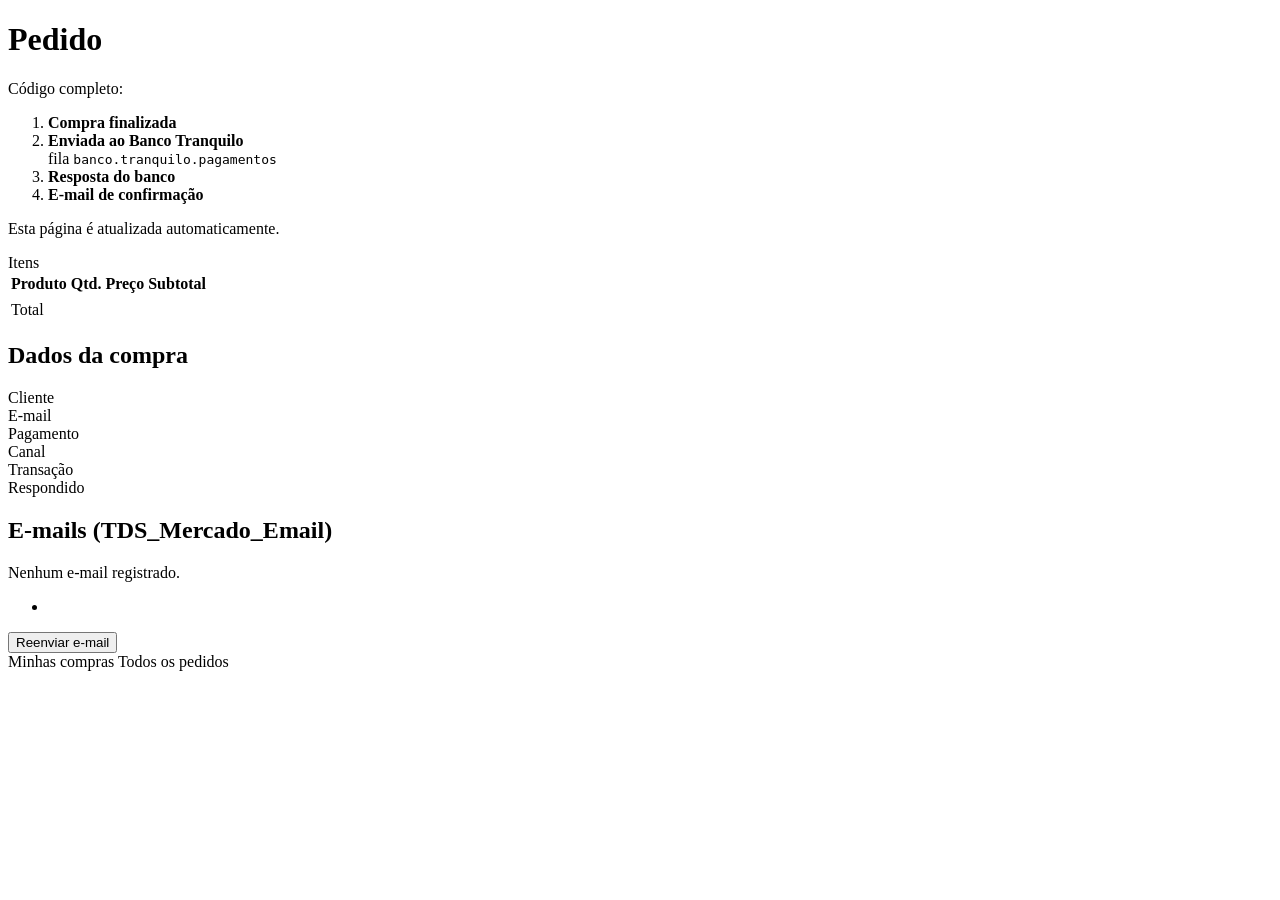
<file: src/main/resources/templates/pedido/view.html>
<!DOCTYPE html>
<html lang="pt-BR" xmlns:th="http://www.thymeleaf.org" xmlns:sec="http://www.thymeleaf.org/extras/spring-security">
<head th:replace="~{fragments/layout :: head('Pedido ' + ${codigoCurto})}"></head>
<body>

<div th:replace="~{fragments/layout :: nav}"></div>

<div class="container pb-5">

    <div class="d-flex justify-content-between align-items-center flex-wrap gap-2 mb-3">
        <div>
            <h1 class="h3 mb-0"><i class="bi bi-bag-check text-success me-2"></i>Pedido <span class="font-monospace" th:text="${codigoCurto}"></span></h1>
            <p class="text-muted small mb-0">Código completo: <span class="font-monospace" th:text="${pedido.codigo}"></span></p>
        </div>
        <span class="fs-5" th:insert="~{fragments/layout :: statusPedido(${pedido.status})}"></span>
    </div>

    <div th:replace="~{fragments/layout :: alertas}"></div>

    <!-- Linha do tempo da integracao -->
    <div class="card shadow-sm mb-4">
        <div class="card-body">
            <ol class="fluxo">
                <li class="feito">
                    <i class="bi bi-cart-check"></i>
                    <div><strong>Compra finalizada</strong>
                        <div class="small text-muted" th:text="${#temporals.format(pedido.dataCriacao, 'dd/MM/yyyy HH:mm:ss')}"></div></div>
                </li>
                <li th:classappend="${pedido.status.name() == 'ERRO_COMUNICACAO'} ? 'erro' : 'feito'">
                    <i class="bi bi-send"></i>
                    <div><strong>Enviada ao Banco Tranquilo</strong>
                        <div class="small text-muted">fila <code>banco.tranquilo.pagamentos</code></div></div>
                </li>
                <li th:classappend="${pedido.status.name() == 'PAGO'} ? 'feito' : (${pedido.status.name() == 'AGUARDANDO_PAGAMENTO'} ? 'atual' : 'erro')">
                    <i class="bi bi-bank"></i>
                    <div><strong th:text="${pedido.status.name() == 'AGUARDANDO_PAGAMENTO'} ? 'Aguardando o banco…' : 'Resposta do banco'">Resposta do banco</strong>
                        <div class="small text-muted" th:if="${pedido.mensagemBanco}" th:text="${pedido.mensagemBanco}"></div></div>
                </li>
                <li th:classappend="${!#lists.isEmpty(emails) and emails[0].status.name() == 'ENVIADO'} ? 'feito' : (${!#lists.isEmpty(emails)} ? 'erro' : '')">
                    <i class="bi bi-envelope-check"></i>
                    <div><strong>E-mail de confirmação</strong>
                        <div class="small text-muted" th:if="${#lists.isEmpty(emails)}" th:text="${pedido.status.name() == 'PAGO'} ? 'na fila de envio' : 'enviado após a aprovação'"></div>
                        <div class="small text-muted" th:unless="${#lists.isEmpty(emails)}" th:text="${emails[0].destinatario}"></div></div>
                </li>
            </ol>
            <p class="small text-muted mb-0" th:if="${pedido.status.name() == 'AGUARDANDO_PAGAMENTO'}">
                <span class="spinner-border spinner-border-sm text-success me-1"></span>Esta página é atualizada automaticamente.
            </p>
        </div>
    </div>

    <div class="row g-4">
        <div class="col-lg-8">
            <div class="card shadow-sm">
                <div class="card-header bg-white fw-semibold"><i class="bi bi-list-ul me-2"></i>Itens</div>
                <div class="card-body p-0">
                    <div class="table-responsive">
                        <table class="table align-middle mb-0">
                            <thead class="table-light">
                            <tr><th>Produto</th><th class="text-end">Qtd.</th><th class="text-end">Preço</th><th class="text-end">Subtotal</th></tr>
                            </thead>
                            <tbody>
                            <tr th:each="i : ${pedido.itens}">
                                <td th:text="${i.produtoNome}"></td>
                                <td class="text-end" th:text="${i.quantidade}"></td>
                                <td class="text-end text-nowrap" th:text="${'R$ ' + #numbers.formatDecimal(i.precoUnitario, 1, 'POINT', 2, 'COMMA')}"></td>
                                <td class="text-end text-nowrap" th:text="${'R$ ' + #numbers.formatDecimal(i.subtotal, 1, 'POINT', 2, 'COMMA')}"></td>
                            </tr>
                            </tbody>
                            <tfoot>
                            <tr class="fw-bold">
                                <td colspan="3" class="text-end">Total</td>
                                <td class="text-end text-nowrap text-success" th:text="${'R$ ' + #numbers.formatDecimal(pedido.valorTotal, 1, 'POINT', 2, 'COMMA')}"></td>
                            </tr>
                            </tfoot>
                        </table>
                    </div>
                </div>
            </div>
        </div>

        <div class="col-lg-4">
            <div class="card shadow-sm mb-4">
                <div class="card-body">
                    <h2 class="h6 fw-semibold mb-3"><i class="bi bi-info-circle me-2"></i>Dados da compra</h2>
                    <dl class="row small mb-0">
                        <dt class="col-5">Cliente</dt><dd class="col-7" th:text="${pedido.clienteNome}"></dd>
                        <dt class="col-5">E-mail</dt><dd class="col-7 text-break" th:text="${pedido.clienteEmail}"></dd>
                        <dt class="col-5">Pagamento</dt><dd class="col-7" th:text="${pedido.formaPagamento.descricao}"></dd>
                        <dt class="col-5">Canal</dt><dd class="col-7" th:text="${pedido.origem}"></dd>
                        <dt class="col-5">Transação</dt><dd class="col-7 font-monospace text-break" th:text="${pedido.transacaoId ?: '-'}"></dd>
                        <dt class="col-5">Respondido</dt><dd class="col-7" th:text="${pedido.dataResposta != null} ? ${#temporals.format(pedido.dataResposta, 'dd/MM/yyyy HH:mm:ss')} : '-'"></dd>
                    </dl>
                </div>
            </div>

            <div class="card shadow-sm">
                <div class="card-body">
                    <h2 class="h6 fw-semibold mb-3"><i class="bi bi-envelope me-2"></i>E-mails (TDS_Mercado_Email)</h2>
                    <p class="small text-muted mb-0" th:if="${#lists.isEmpty(emails)}">Nenhum e-mail registrado.</p>
                    <ul class="list-unstyled small mb-0">
                        <li th:each="e : ${emails}" class="mb-2">
                            <span class="badge" th:classappend="${e.status.name() == 'ENVIADO'} ? 'status-PAGO' : 'status-RECUSADO'">
                                <i class="bi" th:classappend="${e.status.name() == 'ENVIADO'} ? 'bi-check-lg' : 'bi-x-lg'"></i>
                                <span th:text="${e.status}"></span>
                            </span>
                            <span th:text="${#temporals.format(e.dataEnvio, 'dd/MM HH:mm:ss')}"></span>
                            <div class="text-danger text-break" th:if="${e.erro}" th:text="${e.erro}"></div>
                        </li>
                    </ul>
                    <form sec:authorize="hasRole('ADMIN')" th:if="${pedido.status.name() == 'PAGO'}"
                          th:action="@{/admin/pedidos/{c}/reenviar-email(c=${pedido.codigo})}" method="post" class="mt-3">
                        <button type="submit" class="btn btn-sm btn-outline-success"><i class="bi bi-arrow-clockwise me-1"></i>Reenviar e-mail</button>
                    </form>
                </div>
            </div>
        </div>
    </div>

    <a th:href="@{/pedidos}" class="btn btn-secondary mt-4"><i class="bi bi-arrow-left me-1"></i>Minhas compras</a>
    <a sec:authorize="hasRole('ADMIN')" th:href="@{/admin/pedidos}" class="btn btn-outline-secondary mt-4"><i class="bi bi-list-check me-1"></i>Todos os pedidos</a>

</div>

<!-- Enquanto o banco nao responde, recarrega a pagina a cada 2 segundos -->
<script th:if="${pedido.status.name() == 'AGUARDANDO_PAGAMENTO' or (pedido.status.name() == 'PAGO' and #lists.isEmpty(emails))}">
    setTimeout(function () { window.location.reload(); }, 2000);
</script>
<th:block th:replace="~{fragments/layout :: scripts}"></th:block>
</body>
</html>
</file>
